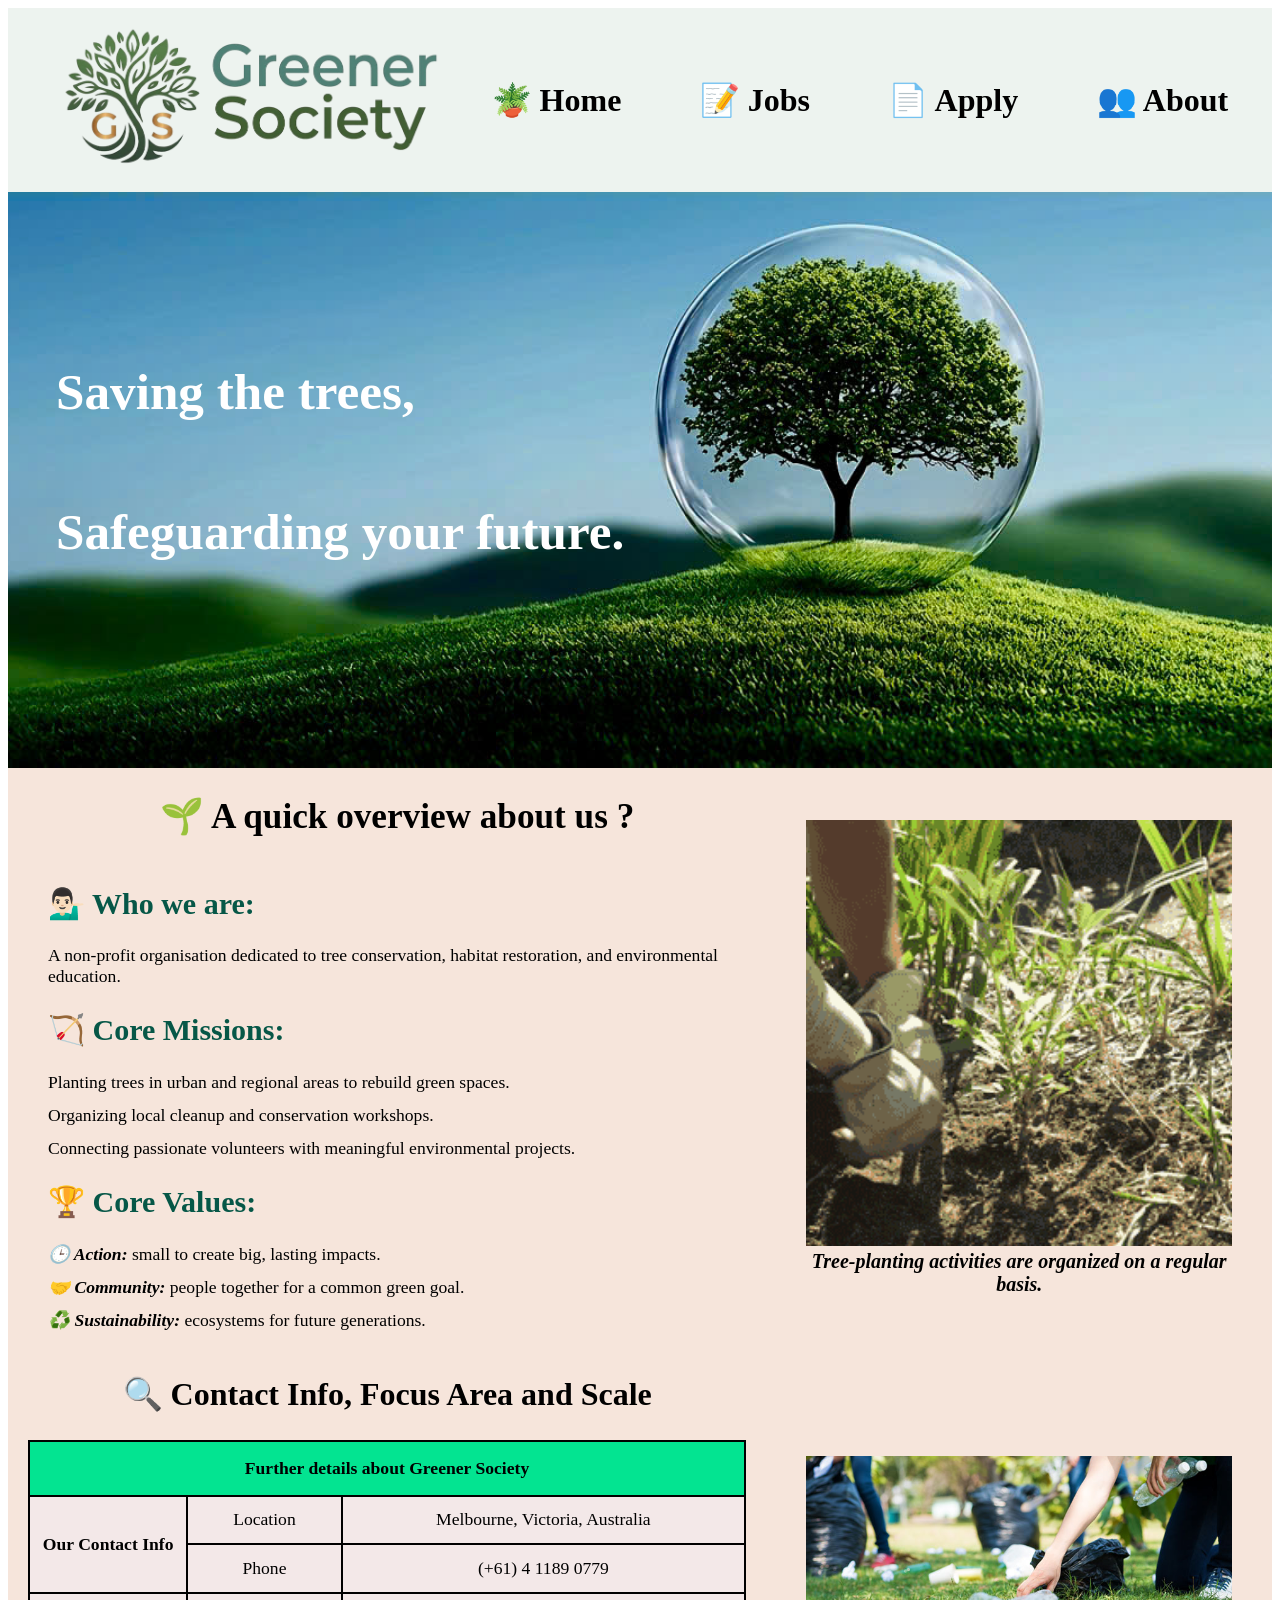
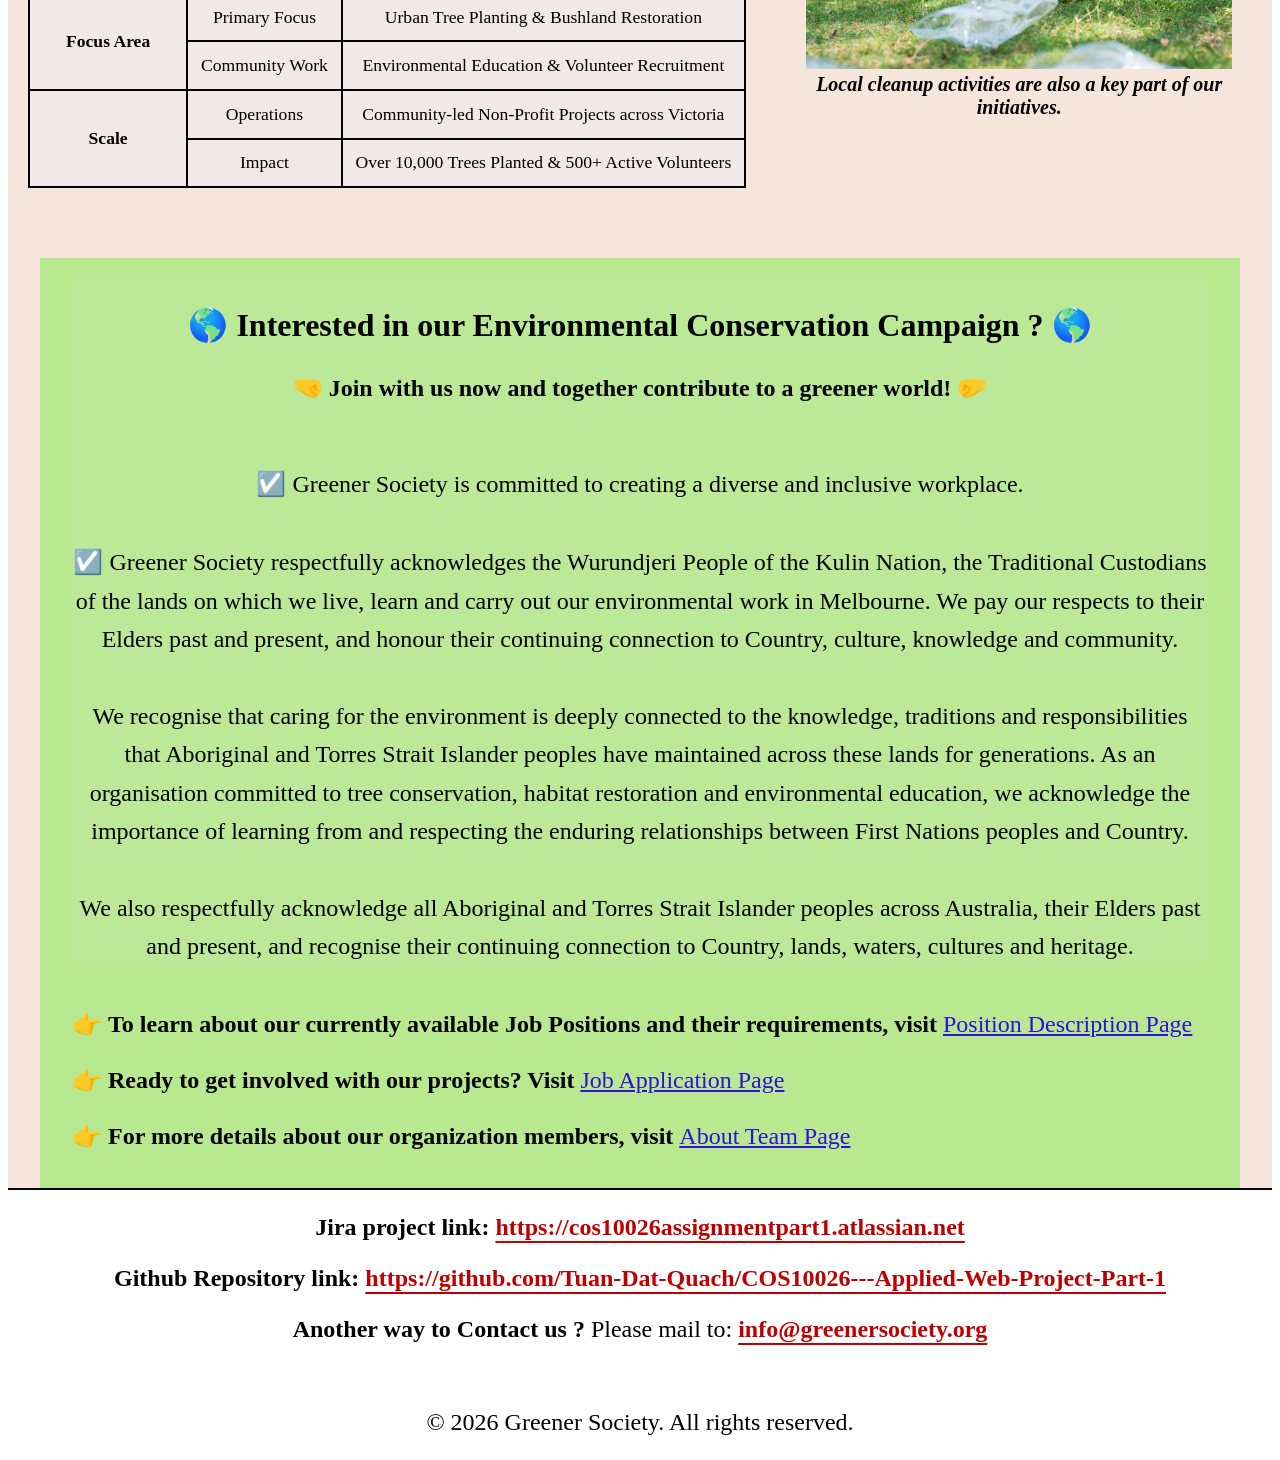
<file: index.html>
<!DOCTYPE html>
<html lang="en">
    <head>
        <!-- This is <meta> tags including charset, viewport, description, keywords, author of the webpage -->
        <meta charset="UTF-8">
        <meta name="viewport" content="width=device-width, initial-scale=1.0">
        <meta name="description" content="Recruitment Website for Greener Society! Here you can find out about the company's details,
        and of course, the opportunity to participate with us in conserving the environment!">
        <meta name="keywords" content="Environmental Conservation, GS, Greener Society, Protect Environment, Recruitment">
        <meta name="author" content="TechTide Group">
        <!-- This is the official title for our webpage -->
        <title>Greener Society - Recruitment Website</title>
        <link rel="stylesheet" href="styles/styles.css">
        <!-- This is the internal CSS to change the background color of the recruitment line and the image containing company sloan -->
        <style>
        #promotion {
             background-color: rgb(187, 233, 152);
        }
        </style>
    </head>

    <body class="index-page">
        <header class="navigation">
            <!-- This is the official logo for the company, used throughout the page -->
            <!-- The image for Company Logo was generated using Gemini (Google, using 3.6 Flash Model, August 2026) -->
             <figure>
                <img id="company_logo" src="Images/Official_Company_Logo.png" alt="Greener Society's Company Logo">
             </figure>
             <!-- This is the consistent navigation bar, offering accessibility to users -->
             <nav>
                <ul id="menu"> 
                    <li> <a href="index.html"> <span aria-hidden="true"> 🪴 </span> Home </a> </li>
                    <li> <a href="jobs.html"> <span aria-hidden="true"> 📝 </span> Jobs </a> </li>
                    <li> <a href="apply.html"> <span aria-hidden="true"> 📄 </span> Apply </a> </li>
                    <li> <a href="about.html"> <span aria-hidden="true"> 👥 </span> About </a> </li>
                </ul>
             </nav>
        </header>

        <main>
            <figure class="slogan">
                <p> Saving the trees, </p>
                <p> Safeguarding your future. </p>
            </figure>
          
            <div class="description1">
                <!-- This is the header for the company description -->
                <!-- The Company Description was mostly generated using Gemini (Google, using 3.6 Flash Model, August 2026)
                All AI-generated information was reviewed and modified by the author before use. -->
                <section aria-labelledby="home-title1" class="text-description">
                <h1 style="text-align: center;" id="home-title1"> <span aria-hidden="true"> 🌱 </span> A quick overview about us ? </h1>
                <div class="company-details">
                <ul>
                    <!-- These are some fundamentals about Greener Society, using unordered list -->
                    <li class="overview"> <h2> <span aria-hidden="true"> 💁🏻‍♂️ </span> Who we are: </h2> </li>
                    <li> A non-profit organisation dedicated to tree conservation, habitat restoration, and environmental education.</li>
                
                    <li class="overview"> <h2> <span aria-hidden="true"> 🏹 </span> Core Missions: </h2> </li>
                    <li> Planting trees in urban and regional areas to rebuild green spaces.</li> 
                    <li> Organizing local cleanup and conservation workshops.</li> 
                    <li> Connecting passionate volunteers with meaningful environmental projects.</li>
                
                    <li class="overview"> <h2> <span aria-hidden="true"> 🏆 </span> Core Values: </h2> </li>
                    <li> <strong> <em> <span aria-hidden="true"> 🕒 </span> Action: </em> </strong> small to create big, lasting impacts.</li> 
                    <li> <strong> <em> <span aria-hidden="true"> 🤝 </span> Community: </em> </strong> people together for a common green goal.</li> 
                    <li> <strong> <em> <span aria-hidden="true"> ♻️ </span> Sustainability: </em> </strong> ecosystems for future generations.</li>
                </ul>
                </div>
                </section>
                

                <!-- This is a gif used to illustrate the company description -->
                <!-- The source of the gif used: https://giphy.com/gifs/lazoo-green-earth-4QFBn7Or4Qw43x6qVs -->
                <div class="planting-image">
                <figure>
                    <img src="Images/tree-planting.gif" alt="Tree Planting Activities">
                    <figcaption class="index-caption"> <em> <strong> Tree-planting activities are organized on a regular basis. </strong> </em> </figcaption>
                </figure>
                </div>
            </div>

            <div class="description2">
                <section aria-labelledby="home-title2" class="table-description">
                <h2 id="home-title2"> <span aria-hidden="true"> 🔍 </span> Contact Info, Focus Area and Scale </h2>
                <!-- These are more particular details of the company, presented in table with merged columns and rows -->
                <div class="company-details">
                <table class="table">
                    <thead>
                        <tr>
                            <!-- This code merges 3 columns of the table header -->
                            <th colspan="3" class="table-header"> Further details about Greener Society </th>
                        </tr>
                    </thead>
                    <tbody>
                        <tr>
                            <!-- This code merges 2 rows in a single column -->
                            <th rowspan="2"> Our Contact Info </th>
                            <td> Location </td>
                            <td> Melbourne, Victoria, Australia </td>
                        </tr>
                        <tr>
                            <td> Phone </td>
                            <td> (+61) 4 1189 0779 </td>
                        </tr>
                        <tr>
                            <th rowspan="2"> Focus Area </th>
                            <td> Primary Focus </td>
                            <td> Urban Tree Planting & Bushland Restoration </td>
                        </tr>
                        <tr>
                            <td> Community Work </td>
                            <td> Environmental Education & Volunteer Recruitment </td>
                        </tr>
                        <tr>
                            <th rowspan="2"> Scale </th>
                            <td> Operations </td>
                            <td> Community-led Non-Profit Projects across Victoria </td>
                        </tr>
                        <tr>
                            <td> Impact </td>
                            <td> Over 10,000 Trees Planted & 500+ Active Volunteers </td>
                        </tr>
                    </tbody>
                </table>
                </div>
                <br>
                </section>
                
                <!-- This is an image used to illustrate company description -->
                <!-- Source of the image used: https://www.norwestcommunity.com.au/event/clean-up-the-world-start-with-your-community-ever-wondered-how-you-can-be-the-one-to-bring-change-to-the-neighbourhood/ -->
                <div class="cleanup-image">
                <figure>
                    <img src="Images/description_image2.jpg" alt="Local Cleanup Activities">
                    <figcaption class="index-caption"> <em> <strong> Local cleanup activities are also a key part of our initiatives. </strong> </em> </figcaption>
                </figure>
                </div>
            </div>
          
            
            <section aria-labelledby="home-title3">
            <div class="recruit">
            <!-- This is the encouragement for applying to Greener Society, including the element of acknowledging and supporting 
              Aboriginal and Torres Strait Islander peoples -->
                <div id="promotion">
                <h2 id="home-title3"> <span aria-hidden="true"> 🌎 </span> Interested in our Environmental Conservation Campaign ? <span aria-hidden="true"> 🌎 </span> </h2> 
                <p> <span aria-hidden="true"> 🤜 </span> <strong> Join with us now and together contribute to a greener world! </strong> <span aria-hidden="true"> 🤛 </span> </p> <br>
                <p> <span aria-hidden="true"> ☑️ </span> Greener Society is committed to creating a diverse and inclusive workplace. </p>
                <p> <span aria-hidden="true"> ☑️ </span> Greener Society respectfully acknowledges the Wurundjeri People of the Kulin Nation, the Traditional Custodians of the lands on which we live, learn and carry out our environmental work in Melbourne. 
                    We pay our respects to their Elders past and present, and honour their continuing connection to Country, culture, knowledge and community. <br><br>
                       We recognise that caring for the environment is deeply connected to the knowledge, traditions and responsibilities that Aboriginal and Torres Strait Islander peoples have maintained across these lands for 
                    generations. As an organisation committed to tree conservation, habitat restoration and environmental education, we acknowledge the importance of learning from and respecting the enduring relationships between First 
                    Nations peoples and Country. <br><br>
                       We also respectfully acknowledge all Aboriginal and Torres Strait Islander peoples across Australia, their Elders past and present, and recognise their continuing connection to Country, lands, waters, cultures and heritage.</p>
                </div>
                <!-- This is extra navigation part, improving the webpage accessibility -->
                <ul class="extra-navigation">
                    <li> <span aria-hidden="true"> 👉 </span> <strong> To learn about our currently available Job Positions and their requirements, visit </strong> <a href="jobs.html"> Position Description Page </a> </li>
                    <li> <span aria-hidden="true"> 👉 </span> <strong> Ready to get involved with our projects? Visit </strong> <a href="apply.html"> Job Application Page </a> </li>
                    <li> <span aria-hidden="true"> 👉 </span> <strong> For more details about our organization members, visit </strong> <a href="about.html"> About Team Page </a> </li>
                </ul>
            </div>
            </section>
            <hr>
        </main>

          <!-- This is the page footer, consisting of links to Jira and Github, the company's email and the copyright notice -->
        <footer class="footer">
            <p> <strong> Jira project link: </strong> <a target="_blank" href="https://cos10026assignmentpart1.atlassian.net/jira/software/projects/SCRUM/summary"> 
                <strong> https://cos10026assignmentpart1.atlassian.net </strong> </a> </p>
            <p> <strong> Github Repository link: </strong> <a target="_blank" href="https://github.com/Tuan-Dat-Quach/COS10026---Applied-Web-Project-Part-1"> 
                <strong> https://github.com/Tuan-Dat-Quach/COS10026---Applied-Web-Project-Part-1 </strong> </a> </p>
            <p> <strong> Another way to Contact us ? </strong> Please mail to: <a href="mailto:info@greenersociety.org"> <strong> info@greenersociety.org </strong> </a> </p> <br>
            <p> &copy; 2026 Greener Society. All rights reserved.</p>
        </footer>

    </body>
</html>
</file>
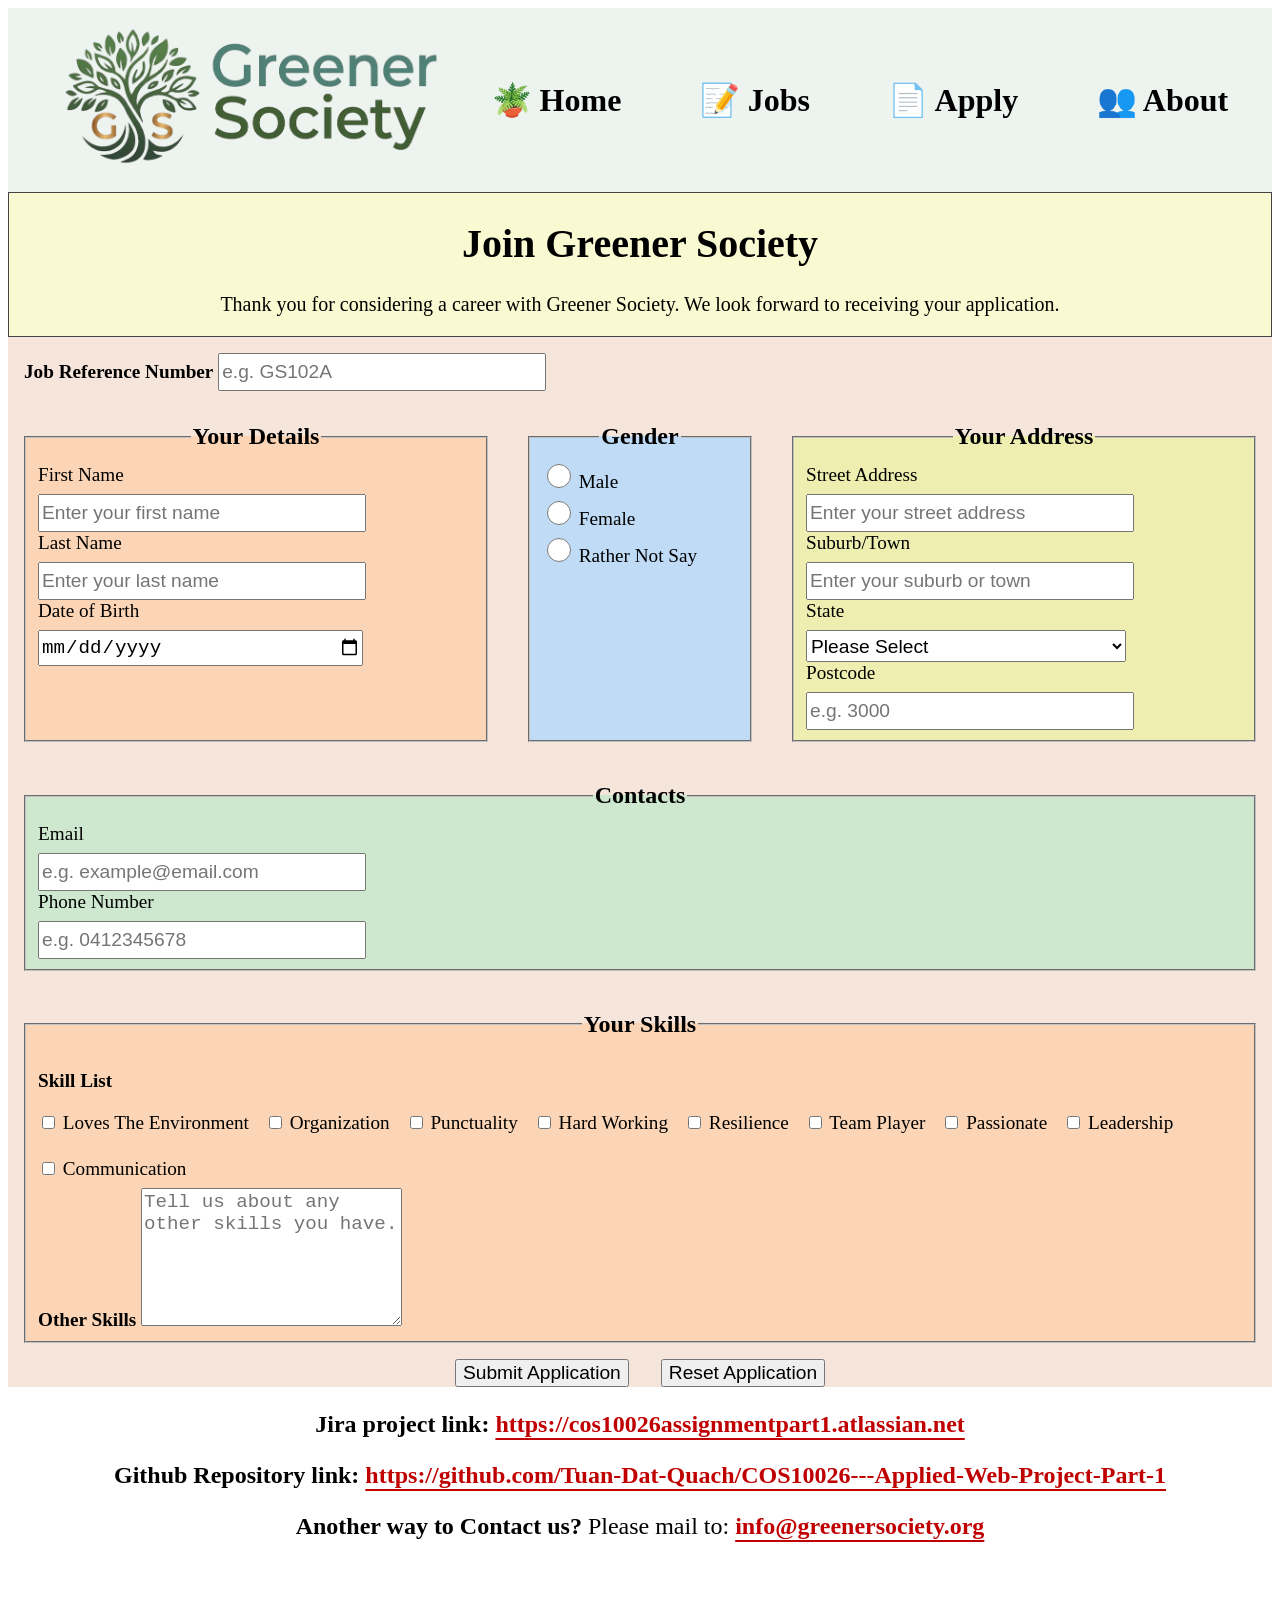
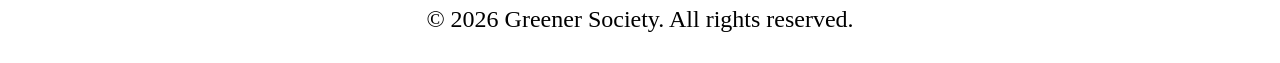
<file: apply.html>
<!DOCTYPE html>
<html lang="en">

<head>

    <meta charset="UTF-8">

    <meta name="viewport" content="width=device-width, initial-scale=1.0">

    <meta name="description"
        content="Greener Society job application page where applicants can apply for environmental conservation positions.">

    <meta name="keywords"
        content="Greener Society, job application, environmental jobs, conservation jobs, recruitment">

    <meta name="author" content="TechTide Group">

    <title>Greener Society - Job Application</title>

    <link rel="stylesheet" href="styles/styles.css">

    <style>
        /* Embedded CSS example required for the assignment */
        .application-banner {
            background-color: lightgoldenrodyellow;
            border: 1px solid #444;
            text-align: center;
            font-size: 20px;
        }
    </style>

</head>


<body class="apply-page">


    <!-- Website header and navigation -->

    <header class="navigation">

        <figure>
            <img id="company_logo"
                src="Images/Official_Company_Logo.png"
                alt="Greener Society company logo">
        </figure>

        <nav aria-label="Main navigation">

            <ul id="menu">

                <li> <a href="index.html"> <span aria-hidden="true"> 🪴 </span> Home </a> </li>
                <li> <a href="jobs.html"> <span aria-hidden="true"> 📝 </span> Jobs </a> </li>
                <li> <a href="apply.html"> <span aria-hidden="true"> 📄 </span> Apply </a> </li>
                <li> <a href="about.html"> <span aria-hidden="true"> 👥 </span> About </a> </li>

            </ul>

        </nav>

    </header>


    <main>

        <!-- Application heading -->

        <div class="application-banner">

            <h1>Join Greener Society</h1>

            <p>
                Thank you for considering a career with Greener Society.
                We look forward to receiving your application.
            </p>

        </div>


        <form id="form"
            action="http://mercury.swin.edu.au/it000000/formtest.php"
            method="post">


            <!-- Job Reference -->

            <div class="job-reference-form">

                <label for="job-reference">
                    <strong>Job Reference Number</strong>
                </label>

                <input
                    type="text"
                    id="job-reference"
                    name="Job Reference Number"
                    pattern="GS102A|GS204B|GS305C"
                    placeholder="e.g. GS102A"
                    title="Enter GS102A, GS204B or GS305C."
                    required>

            </div>


            <!-- Two-column form layout -->

            <div class="application-grid">


                <!-- YOUR DETAILS -->

                <fieldset class="form-item details-fieldset">

                    <legend>
                        <strong>Your Details</strong>
                    </legend>


                    <label for="first-name">
                        First Name
                    </label>

                    <input
                        type="text"
                        id="first-name"
                        name="First Name"
                        maxlength="20"
                        pattern="[A-Za-z '\-]+"
                        placeholder="Enter your first name"
                        title="Use letters, spaces, apostrophes and hyphens only."
                        required>


                    <label for="last-name">
                        Last Name
                    </label>

                    <input
                        type="text"
                        id="last-name"
                        name="Last Name"
                        maxlength="20"
                        pattern="[A-Za-z '\-]+"
                        placeholder="Enter your last name"
                        title="Use letters, spaces, apostrophes and hyphens only."
                        required>


                    <label for="date-of-birth">
                        Date of Birth
                    </label>

                    <input
                        type="date"
                        id="date-of-birth"
                        name="Date of Birth"
                        required>

                </fieldset>


                <!-- GENDER -->

                <fieldset class="form-item gender-fieldset">

                    <legend>
                        <strong>Gender</strong>
                    </legend>

                    <label>
                        <input
                            type="radio"
                            id="male"
                            name="Gender"
                            value="Male"
                            required>
                        Male
                    </label>

                    <label>
                        <input
                            type="radio"
                            id="female"
                            name="Gender"
                            value="Female">
                        Female
                    </label>

                    <label>
                        <input
                            type="radio"
                            id="rather-not-say"
                            name="Gender"
                            value="Rather Not Say">
                        Rather Not Say
                    </label>

                </fieldset>


                <!-- ADDRESS -->

                <fieldset class="form-item address-fieldset">

                    <legend>
                        <strong>Your Address</strong>
                    </legend>


                    <label for="street-address">
                        Street Address
                    </label>

                    <input
                        type="text"
                        id="street-address"
                        name="Street Address"
                        maxlength="40"
                        placeholder="Enter your street address"
                        required>


                    <label for="suburb-town">
                        Suburb/Town
                    </label>

                    <input
                        type="text"
                        id="suburb-town"
                        name="Suburb/Town"
                        maxlength="40"
                        placeholder="Enter your suburb or town"
                        required>


                    <label for="state">
                        State
                    </label>

                    <select
                        id="state"
                        name="State"
                        required>

                        <option value="">Please Select</option>
                        <option value="VIC">VIC</option>
                        <option value="NSW">NSW</option>
                        <option value="QLD">QLD</option>
                        <option value="NT">NT</option>
                        <option value="WA">WA</option>
                        <option value="SA">SA</option>
                        <option value="TAS">TAS</option>
                        <option value="ACT">ACT</option>

                    </select>


                    <label for="postcode">
                        Postcode
                    </label>

                    <input
                        type="text"
                        id="postcode"
                        name="Postcode"
                        pattern="[0-9]{4}"
                        placeholder="e.g. 3000"
                        title="Enter exactly 4 digits."
                        required>

                </fieldset>


                <!-- CONTACTS -->

                <fieldset class="form-item contacts-fieldset">

                    <legend>
                        <strong>Contacts</strong>
                    </legend>


                    <label for="email">
                        Email
                    </label>

                    <input
                        type="email"
                        id="email"
                        name="Email"
                        placeholder="e.g. example@email.com"
                        title="Enter a valid email address."
                        required>


                    <label for="phone-number">
                        Phone Number
                    </label>

                    <input
                        type="tel"
                        id="phone-number"
                        name="Phone Number"
                        pattern="[0-9]{8,12}"
                        placeholder="e.g. 0412345678"
                        title="Enter a phone number containing 8 to 12 digits."
                        required>

                </fieldset>


                <!-- SKILLS -->

                <fieldset class="form-item-skills-fieldset">

                    <legend>
                        <strong>Your Skills</strong>
                    </legend>


                    <p>
                        <strong>Skill List</strong>
                    </p>


                    <div class="skills-grid">

                        <label>
                            <input
                                type="checkbox"
                                id="loves-environment"
                                name="Skills[]"
                                value="Loves The Environment"
                                required>
                            Loves The Environment
                        </label>


                        <label>
                            <input
                                type="checkbox"
                                id="organization"
                                name="Skills[]"
                                value="Organization">
                            Organization
                        </label>


                        <label>
                            <input
                                type="checkbox"
                                id="punctuality"
                                name="Skills[]"
                                value="Punctuality">
                            Punctuality
                        </label>


                        <label>
                            <input
                                type="checkbox"
                                id="hard-working"
                                name="Skills[]"
                                value="Hard Working">
                            Hard Working
                        </label>


                        <label>
                            <input
                                type="checkbox"
                                id="resilience"
                                name="Skills[]"
                                value="Resilience">
                            Resilience
                        </label>


                        <label>
                            <input
                                type="checkbox"
                                id="team-player"
                                name="Skills[]"
                                value="Team Player">
                            Team Player
                        </label>


                        <label>
                            <input
                                type="checkbox"
                                id="passionate"
                                name="Skills[]"
                                value="Passionate">
                            Passionate
                        </label>


                        <label>
                            <input
                                type="checkbox"
                                id="leadership"
                                name="Skills[]"
                                value="Leadership">
                            Leadership
                        </label>


                        <label>
                            <input
                                type="checkbox"
                                id="communication"
                                name="Skills[]"
                                value="Communication">
                            Communication
                        </label>

                    </div>


                    <label for="other-skills">
                        <strong>Other Skills</strong>
                    </label>

                    <textarea
                        id="other-skills"
                        name="Other Skills"
                        rows="6"
                        placeholder="Tell us about any other skills you have."></textarea>

                </fieldset>

            </div>


            <!-- FORM BUTTONS -->

            <div class="form-buttons">

                <input
                    type="submit"
                    id="submit"
                    name="submit"
                    value="Submit Application">

                <input
                    type="reset"
                    id="reset"
                    name="reset"
                    value="Reset Application">

            </div>


        </form>

    </main>


    <!-- Footer copied from index.html -->

    <footer class="footer">

        <p>
            <strong>Jira project link:</strong>
            <a target="_blank"
                href="https://cos10026assignmentpart1.atlassian.net/jira/software/projects/SCRUM/summary">
                <strong>https://cos10026assignmentpart1.atlassian.net</strong>
            </a>
        </p>

        <p>
            <strong>Github Repository link:</strong>
            <a target="_blank"
                href="https://github.com/Tuan-Dat-Quach/COS10026---Applied-Web-Project-Part-1">
                <strong>https://github.com/Tuan-Dat-Quach/COS10026---Applied-Web-Project-Part-1</strong>
            </a>
        </p>

        <p>
            <strong>Another way to Contact us?</strong>
            Please mail to:
            <a href="mailto:info@greenersociety.org">
                <strong>info@greenersociety.org</strong>
            </a>
        </p>

        <br>

        <p>
            &copy; 2026 Greener Society. All rights reserved.
        </p>

    </footer>


</body>

</html>
</file>
<file: styles/styles.css>
/* This is the section for general CSS, applied for all pages */


/* This sets the font-family for all pages*/
body {
    font-family: 'Times New Roman', Arial, sans-serif;
}

/* This sets the background colour for all pages*/
main {
    background-color: #f6e5db;
}

/* This sets the width for the company logo */
.navigation img {
  width: 30vw;
}

/* This is the setup for the whole navigation bar across pages. */
.navigation {
  display: flex; /* This indicates the flexbox layout for the navigation bar */
  align-items: center; /* This helps to align the texts in the center */
  padding: 0px 10px; 
  background-color: #edf3ef;
  box-sizing: border-box; /* This effectively keeps the width of navigation exactly as 100%, preventing overflow of the bar */
}

/* This helps the navigation text cover the remaining space on the right */
.navigation nav {
  flex: 1; 
}

/* This is to edit only the navigation text */
#menu {
  display: flex;
  flex-wrap: wrap; /* This allows the text to move down a row when the screen is shrinking, preventing unexpected disappearance */
  justify-content: flex-start;
  gap: 1.2rem 2.5rem;
  list-style-type: none; /* This eliminates the bullet points of <ul> */
  /* These two lines remove the default margin and padding of the <ul> list */
  margin: 0; 
  padding: 0;
}

#menu a {
  text-decoration: none; /* This removes the default underline of links */
  white-space: nowrap; /* This keeps the text attached to the icon, even if they move down */
  color: black;
  font-weight: bold;
  font-size: 2rem;
  margin-right: 1.5vw;
  padding: 0.3rem 0.6rem;
}

/* This sets the hover effects for navigation bar */
nav a:hover {
    background-color:rgb(166, 217, 181);
    border-radius: 8px; /* This allows the border corners to be curving */
} 

/* This is Media query for the Navigation*/
@media only screen and (max-width: 900px) {
  #menu a {
    font-size: 1.5rem;
  }
}

@media only screen and (max-width: 900px) {
    .navigation {
        flex-direction: column;
        align-items: center;
    }
    .navigation img {
        width: 18rem;
        max-width: 80%;
    }
    .navigation nav {
        width: 100%;
    }
    #menu {
        flex-wrap: wrap;
    }
    #menu a {
        margin-right: 1rem;
    }
}

/* CSS to help user know which page they are at */
.index-page nav a[href="index.php"],
.jobs-page nav a[href="jobs.php"],
.apply-page nav a[href="apply.php"],
.about-page nav a[href="about.php"],
.manager-page nav a[href="manager.php"],
.manager-page nav a[href="user.php"],
.signup-page nav a[href="signup.php"],
.login-page nav a[href="login.php"],
.process-page nav a[href="apply.php"] {
    border-bottom: 3px solid #276249;
}

/* These are CSS for logout confirmation in header.inc */
.logout-confirm {
    display: flex;
    flex-wrap: wrap;
    align-items: center;
    justify-content: center;
    gap: 1rem 1.5rem;
    padding: 0.8rem 1rem;
    background-color: #fff3e0;
    border-bottom: 3px solid #e65100;
}

.logout-text {
    font-size: 1.5rem;
    font-weight: bold;
}

.logout {
    display: flex;
    gap: 0.8rem;
}

.logout-confirm button {
    padding: 0.5rem 1.2rem;
    font-size: 1.1rem;
    color: white;
    border: none;
    border-radius: 8px;
    cursor: pointer;
}

.logout-no button { 
    background-color: #666666; 
}

.logout-yes button { 
    background-color: #c00000;
 }



/* This is the section for CSS applied to index.php */

/* This is the CSS for company slogan */
.slogan {
    background-image: url("../styles/images/background_image.jpg");
    height: 45vw;
    min-height: 22rem;

    background-size: cover;
    background-position: center;
    background-repeat: no-repeat;

    display: flex;
    flex-direction: column;

    justify-content: center;
    align-items: flex-start;

    padding: 3rem;
    box-sizing: border-box;
    margin: 0;

    gap: 1rem;
}

.slogan p {
    color: white;

    font-size: clamp(1.8rem, 4vw, 5rem);
    font-family: cursive;
    font-weight: bold;

    line-height: 1.1;
    margin-top: 1rem;
    text-align: left;
}

@media (max-width: 765px) {
    .slogan p {
        max-width: 50%;
        font-size: clamp(1.5rem, 3vw, 4rem);
    }
}

/* This is the grid layout for the first section of company description */
.description1 {
    display: grid;
    grid-template-columns: 3fr 2fr;
    align-items: center;
}

.text-description {
    margin-left: 20px;
}
.planting-image img {
    width: 100%;
    height: auto;
}

/* This is the grid layout for the second section of company description */
.description2 {
    display: grid;
    grid-template-columns: 3fr 2fr;
    align-items: center;
}

/* This is CSS for the illustrative images only */
.cleanup-image img {
    width: 100%;
    height: auto;
}

/* This sets a caption under the illustrative images */
.index-caption {
    text-align: center;
    font-size: 1.25rem;
}

#home-title1 {
    font-size: clamp(2rem, 2.2rem, 3.5rem);
    line-height: 1.15;
    margin-bottom: 3rem;
}

/* This sets the font-size for the texts in the table */
.company-details {
    font-size: 1.1rem;
}

/* This sets a different color and font-size for the titles of company description */
.overview {
    color: #065747;
    font-size: 1.25rem;
    padding-left: 0;
    margin-left: 0;
}

.company-details ul li:not(.overview){
    margin-left: 0rem;
    margin-right: 0.5rem;
}

.company-details ul {
    padding-left: 0;
    list-style: none;
}

/* This changes the bullet points to squares for <ul> in company description */
.description1 ul li {
    list-style-type: none;
    margin-bottom: 0.75rem;
    padding-left: 1.25rem;
}

#home-title2 {
    text-align: center;
    font-size: 2rem;
}
/* This is the CSS for the table itself */
.index-page .table {
    text-align: center;
    border: 2px solid;
    border-collapse: collapse; /* This allows single-line border for the table */
    margin: 1.25rem;
}

/* This is the CSS for the table header, or the first row */
.index-page th {
    padding: 1rem;
    background-color: #03e491;
    border: 2px solid;
}

/* This is the CSS for table cells */
.index-page td, .index-page th:not(.table-header) {
    padding: 1vw;
    background-color:rgb(243, 232, 232);
    border: 2px solid;
}

/* This creates hover effecrts for table cells */
.index-page td:hover {
    background-color:rgb(215, 231, 172);
}
 
.index-page th:not(.table-header):hover {
    background-color:rgb(215, 231, 172);
}

@media (max-width: 768px) {
    .description1, .description2 {
        grid-template-columns: 1fr;
    }
    .planting-image img, .cleanup-image img {
        display: block;
        margin: 0 auto;
        width: 60%;
        height: auto;
    }
}

/* These sections are the CSS for the recruitment line*/
.recruit {
    background-color: rgb(184, 232, 144);
    max-width: 75rem;
    margin: 2rem auto 0;
    padding: 1rem 2rem 2rem;
    box-sizing: border-box;
}

/* Recruitment heading */
.recruit h2 {
    font-size: clamp(1.6rem, 2.5vw, 2.5rem);
    line-height: 1.2;
    text-align: center;
    padding-top: 2rem;
    margin: 0 0 1.5rem;
}

/* Intro sentence */
.recruit p {
    text-align: center;
    font-size: clamp(1rem, 1.5rem, 2rem);
    line-height: 1.6;
    margin: 0 0 2.5rem;
}

/* Recruitment list */
.recruit ul {
    list-style: none;
    margin: 0;
    padding: 0;
}

/* Each recruitment item */
.recruit ul li {
    font-size: clamp(1rem, 1.5rem, 2rem);
    line-height: 1.55;
    margin-bottom: 1.2rem;
}

/* Don't leave unnecessary space after last item */
.recruit ul li:last-child {
    margin-bottom: 0;
}

/* Links */
.recruit ul li a {
    color: rgb(47, 17, 218);
}

.recruit ul li a:hover {
    text-decoration: underline;
    background-color: rgb(183, 183, 183);
}

/* These 3 sections are CSS for the footer */
.footer {
    text-align: center;
}

.footer p {
    font-size: 1.5rem;
}

.footer p a {
    color: #c00000;
    overflow-wrap: anywhere;
    text-underline-offset: 0.4rem;
    font-size: 1.5rem;
}

footer p a:hover {
    background-color: rgb(215, 211, 211);
}

hr {
    border: 1px solid;
    margin: 0;
}

/* CSS for the confirming buttons when logging out */
.index-page button {
    font-size: 1.2rem;
    padding: 0.8rem 1.2rem;
}



/* This is the section for CSS applied to jobs.php */



/* ============
   JOBS PAGE 
   ===========*/

/* Search bar */
.search_bar {
    width: 100%;
    padding: 0.4rem;
    margin: 0 auto;
    margin-bottom: 2rem;
    background-color: #c0fdc0;
    border: 1px solid #cccccc;
    border-radius: 15px;
    box-sizing: border-box;
}

.search_bar label {
    font-size: 2rem;
}

.search_bar input[type="text"] {
    width: 80%;
    padding: 0.5rem;
    font-size: 1.2rem;
    border: 1px solid #cccccc;
    border-radius: 8px;
}

.search_bar input[type="submit"] {
    font-size: 1.2rem;
    padding: 0.5rem 1.2rem;
    background-color: #2e7d32;
    border-radius: 8px;
    text-align: center;
    color: white;
    cursor: pointer;
    width: 6rem;
    height: 3rem;
}

.search_bar h2 {
    text-align: center;
}

/* Main jobs container */
.jobs-container {
    max-width: 1100px;
    margin: 0 auto;
    padding: 0 25px;
}

/* Page heading */
.jobs-heading {
    text-align: center;
    font-size: 3rem;
    margin-bottom: 1rem;
    margin-top: 0;
    padding-top: 1rem;
}

/* Introduction text */
.jobs-introduction {
    text-align: center;
    font-size: 1.5rem;
    margin-bottom: 2rem;
    line-height: 1.6;
}

/* Individual job sections */
.job-section {
    background-color: #ffffff;
    border: 1px solid #d9e6dc;
    border-radius: 15px;
    padding: 30px;
    margin-bottom: 30px;
    box-shadow: 0 4px 12px rgba(0, 0, 0, 0.08);
}

/* Job title */
.job-section h2 {
    margin-top: 0;
    margin-bottom: 10px;
    font-size: 28px;
}

/* Section headings */
.job-section h3 {
    margin-top: 25px;
    margin-bottom: 10px;
    font-size: 21px;
}

/* Job description paragraphs */
.job-section p {
    line-height: 1.7;
    font-size: 16px;
}

/* Reference number */
.job-reference {
    font-weight: bold;
    margin-bottom: 20px;
}

/* Job information table */
.job-details {
    width: 100%;
    border-collapse: collapse;
    margin: 20px 0;
}

/* Table cells */
.job-details th,
.job-details td {
    border: 1px solid #cfded2;
    padding: 12px 15px;
    text-align: left;
}

/* Table headings */
.job-details th {
    font-weight: bold;
}

/* Lists */
.job-section ol,
.job-section ul {
    padding-left: 25px;
    line-height: 1.8;
}

/* List items */
.job-section li {
    margin-bottom: 6px;
}

/* Apply link */
.apply-link {
    display: inline-block;
    margin-top: 20px;
    padding: 12px 22px;
    font-weight: bold;
    border-radius: 8px;
    transition: 0.3s;
}

/* Apply link hover */
.apply-link:hover {
    transform: translateY(-2px);
}

/* Why work with us section */
.job-aside {
    margin-top: 30px;
    padding: 25px;
    border-radius: 15px;
    border-left: 5px solid #4d8b5b;
    background-color: #e8f5e9;
}

/* Aside heading */
.job-aside h2 {
    margin-top: 0;
    font-size: 25px;
}

/* Aside paragraphs */
.job-aside p {
    line-height: 1.7;
}

/* Bottom navigation */
.job-navigation {
    text-align: center;
    margin: 35px 0;
    padding: 25px;
}

/* Bottom navigation text */
.job-navigation p {
    font-size: 40px;
    font-weight: bold;
}

/* Bottom navigation link */
.job-navigation a {
    display: inline-block;
    padding: 12px 22px;
    text-decoration: none;
    font-weight: bold;
    border-radius: 8px;
}

/* Mobile responsive design */
@media (max-width: 768px) {

    .jobs-container {
        padding: 0 1rem;
        margin: 0;
    }

    .jobs-heading {
        font-size: 2rem;
    }

    .jobs-introduction {
        font-size: 1.2rem;
        padding-top: 0;
    }

    .job-section {
        padding: 1.25rem;
    }

    .job-section h2 {
        font-size: 1.5rem;
    }

    .job-details {
        font-size: 1rem;
    }
}


/* These are CSS for tables in jobs.php */
.jobs-page .table {
    text-align: center;
    border: 2px solid;
    border-collapse: collapse; 
    margin-left: 1.25rem;
    margin-top: 3rem;
}

.jobs-page th {
    padding: 1rem;
    background-color: #03e491;
    border: 2px solid;
}

.jobs-page td, .jobs-page th:not(.table-header) {
    padding: 1vw;
    background-color:rgb(243, 232, 232);
    border: 2px solid;
}

.jobs-page td:hover {
    background-color:rgb(215, 231, 172);
}
 
.jobs-page th:not(.table-header):hover {
    background-color:rgb(215, 231, 172);
}

.jobs-page button {
    font-size: 1.2rem;
    padding: 0.8rem 1.2rem;
}



/* This is the section for CSS applied to apply.php */


/* Font-size for input, select, option and textarea */

.apply-page .apply-introduction {
    font-size: 1.5rem;
}

.apply-page input, .apply-page select, .apply-page option, .apply-page textarea {
    font-size: 1.2rem;
}

.job-reference-form {
    margin: 1rem;
}

/* Flexbox layout for the first 4 fieldsets */
.application-grid {
    display: flex;
    flex-wrap: wrap;
    gap: 0.5rem;
}

/* Flexbox layout in each fieldset */
.details-fieldset, .gender-fieldset, .address-fieldset, .contacts-fieldset {
    margin: 1rem;
    display: flex;
    flex-direction: column;
    align-items: flex-start;
    width: fit-content;
    box-sizing: border-box;
}

/* Background color and flex width for each fieldset */
.details-fieldset {
    background-color: #fbd5b5;
    flex: 1 1 25rem;
}

.gender-fieldset {
    background-color: #bfdbf6;
    flex: 0.5 1 12rem;
}

.address-fieldset {
    background-color: #edeeaf;
    flex: 1 1 25rem;
}

.contacts-fieldset {
    background-color: #cde8cf;
    flex: 1 1 100%;
}

/* Margin-bottom for some inputs */
.details-first-name, .details-last-name, .details-birth, 
.male, .female, .rather-not-say, .street, .suburb, .state, 
.postcode, .email, .phone-number {
    margin-bottom: 1rem;
}

/* Font-size and margin for the labels */
.apply-page label:not(.gender-option) {
    font-size: 1.2rem;
    margin-bottom: 0.5rem;
}

.apply-page label.gender-option {
    font-size: 1.2rem;
    margin-bottom: 0;
}

/* Font-size for the <p> in skills */
.apply-page .form-item-skills-fieldset p {
    font-size: 1.2rem
}

/* Buttons in apply.php */
.form-buttons {
    display: flex;
    justify-content: center;
    gap: 2rem;
}

/* Media queries for buttons */
@media (max-width: 600px) {
    .form-buttons {
        flex-direction: column;
        align-items: center;
        gap: 1rem;
    }
}

/* Width and height for some inputs */
.apply-page input[type='text'], .apply-page select,
.apply-page input[type='email'], .apply-page input[type='tel'],
.apply-page input[type='date'] {
    width: 20rem;
    height: 2rem;
}

@media (max-width: 600px) {
    .apply-page input[type='text'], .apply-page select,
    .apply-page input[type='email'], .apply-page input[type='tel'],
    .apply-page input[type='date'] {
        width: 15rem;
    } 
}

.apply-page input[type='radio'] {
    width: 1.5rem;
    height: 1.5rem;
    margin-top: 0;
}

.gender-flex {
    display: flex;
    align-items: center;
}

/* Font-size, padding, and white-space control for the buttons */
.apply-page button {
    font-size: 1.2rem;
    padding: 0.8rem 1.2rem;
    white-space: nowrap;
}

/* These are CSS for submit button */
.apply-page .submit {
    background-color: #2e7d32;
    color: white;
    border-radius: 8px;
    box-shadow: 0 4px 8px rgba(0, 0, 0, 0.12);
    width: 15rem;
    height: 3rem;
    margin-bottom: 1rem;
}

.apply-page .submit:hover {
    background-color: #1b5e20;
    cursor: pointer;
}

/* These are CSS for reset button */
.apply-page .reset {
    background-color: #ff955c;
    color: black;
    border-radius: 8px;
    box-shadow: 0 4px 8px rgba(0, 0, 0, 0.12);
    width: 15rem;
    height: 3rem;
    margin-bottom: 1rem;
}

.apply-page .reset:hover {
    background-color: #e8753f;
    cursor: pointer;
}

/* Flexbox layout for skills area */
.apply-page .skills-grid {
    display: flex;
    flex-wrap: wrap;
    gap: 1rem;
}

/* Flexbox layout for other skills area */
.apply-page .other-skills {
    display: flex;
    flex-direction: column;
    margin: 1rem 0;
}

/* Set both skills and other skills area as a column in the fieldset */
.form-item-skills-fieldset {
    grid-template-columns: 1fr;
    margin: 1rem;
    background-color: #fbd5b5;
}

/* CSS for the legend in each fieldset */
.apply-page legend {
    font-size: 1.5rem;
    text-align: center;
     margin-bottom: 0.5rem;
}



/* This is the section for CSS applied to about.php */

/* These are the CSS for the first section */
.about-us {
    display: grid;
    grid-template-columns: repeat(2,1fr); /* This sets a grid layout, dividing the screen into two equal columns */
    align-items: center;
}

.about-group {
    font-size: 1.6rem;
    margin-left: 0.5rem;
    margin-right: 0.5rem;
}

.about-group ol {
    margin: 0;
    padding-left: 1rem;
}

.about-group ul li {
    margin-top: 1rem;
}

.student-id li {
    background: white;
    padding: 1rem 1rem;
    border-radius: 15px;
    border: 2px solid #d2e7ce;
    box-shadow: 0 5px 15px rgba(0, 0, 0, 0.12);
}

/* This helps to hightlight the group name */
#epic-name {
    color:#0C0CD2;
    font-size: 2rem;
}

/* This allows the group photo to cover the column */
.group-photo img {
    max-width: 100%;
    border-radius: 18px;
    border: 6px solid white;
    box-shadow: 0 10px 25px rgba(0, 0, 0, 0.18);
}

/* This is for the group photo's caption */
#about-caption1 {
    margin: 0;
    font-size: 1.6rem;
    text-align: center;
}



/* These are the CSS for the third section */

.individual-quotes {
    display: grid;
    grid-template-columns: repeat(2,1fr);
    align-items: center;
}

.inspiration {
    font-size: 1.6rem;
    margin-left: 10px;
    margin-right: 10px;
    margin-top: 0px;
}

/* These CSS set the border and background color for the quotes */
.quote {
    border: 5px solid #065747;
    background-color: #ffffff;
    border-radius: 10px;
}

/* These CSS set the padding particularly for the quotes */
.quote p {
    padding: 0.5rem 1rem;
}

/* This is for the illustrative image of the third section */
.inspirative-image img {
    width: 100%;
    height: auto;
}

/* This helps to highlight the members' name in this section */
.member-name2 {
    font-weight: bold;
    font-size: 2.5rem;
    margin: 15px;
}

/* These are the CSS for the final section */

.funfact {
    display: grid;
    grid-template-columns: 2fr 3fr;
    align-items: center;
    background-color: rgb(231, 221, 200);
}

/* This is for the illustrative image of the final section */
.funfact-image img {
    width: 100%;
    height: auto;
}

.member-secret {
    font-size: 1.6rem;
    margin-right: 10px;
    text-align: center;
}

/* These CSS set the table's border and the text inside */
.member-secret table, .member-secret th, .member-secret td {
    border: 2px solid;
    border-collapse: collapse;
    margin-left: 10px;
    padding: 1rem 0.5rem;
}

/* These CSS positions the caption under the table and highlight it */
.member-secret table caption {
    caption-side: bottom;
    padding: 10px; 
    font-weight: bold;
    font-size: 1.4rem;
    color:rgb(12, 12, 210);
}

.first-row {
    border-bottom: none;
}

.second-row {
    border-bottom: none;
    border-top: none;
}

.third-row {
    border-top: none;
}

/* This is media queries for sections */
@media (max-width: 800px) {
    .about-us, .member-contributions, .individual-quotes, .funfact {
        grid-template-columns: 1fr; /* This allows the sections to be stacked vertically on smaller screens */
    }
    .inspiration {
        order: 2;
    }
    .inspirative-image img {
        order: 1;
    }
    .group-photo img {
        max-width: 100%;
        height: auto;
        display: block;
        margin: 0 auto;
    }
    .contribution-image img, .inspirative-image img, .funfact-image img {
    max-width: 90%;
    height: auto;
    display: block;
    margin: 0 auto;
    }
    #about-caption1 {
    margin: 0;
    font-size: 1.2rem;
    }
    .member-secret {
    font-size: 1.2rem;
    }
}

/* These are CSS for Fun-facts table in about.php */
.about-page .table {
    text-align: center;
    border: 2px solid;
    border-collapse: collapse; 
    margin-left: 1.25rem;
    margin-top: 3rem;
}

.about-page th {
    padding: 1rem;
    background-color: #03e491;
    border: 2px solid;
}

.about-page td, .about-page th:not(.table-header) {
    padding: 1vw;
    background-color:rgb(243, 232, 232);
    border: 2px solid;
}

.about-page td:hover {
    background-color:rgb(215, 231, 172);
}
 
.about-page th:not(.table-header):hover {
    background-color:rgb(215, 231, 172); 
}

/* ===== Member Contributions section (about.php) ===== */
.about-page section.member-contributions {
    display: block;
    overflow-x: auto;
    padding: 2rem 5vw;
    background-color: #E7DDC8;
}

.about-page section.member-contributions .about-titles {
    text-align: center;
    margin-bottom: 1.5rem;
}

.about-page .contribution-table {
    width: 100%;
    max-width: 1200px;
    min-width: 700px;
    margin: 0 auto;
    border-collapse: collapse;
    background: #ffffff;
    font-size: 1.3rem;
    box-shadow: 0 2px 8px rgba(0, 0, 0, 0.15);
}

.about-page .contribution-table th,
.about-page .contribution-table td {
    border: 1px solid #065747;
    padding: 14px 18px;
    text-align: left;
    vertical-align: top;
    cursor: default;
}

/* Column headers */
.about-page .contribution-table thead th {
    background: #065747;
    color: #ffffff;
    font-size: 1.4rem;
    text-align: center;
}

/* Member names (first column) */
.about-page .contribution-table tbody th {
    background: #e6f2ee;
    color: #065747;
    width: 18%;
    vertical-align: middle;
    text-align: center;
}

/* Task columns share the remaining width equally */
.about-page .contribution-table td {
    width: 41%;
    background: #ffffff;
}

/* Alternate row shading and hover */
.about-page .contribution-table tbody tr:nth-child(even) td {
    background: #f6fbf9;
}

.about-page .contribution-table tbody tr:hover td,
.about-page .contribution-table tbody tr:hover th {
    background: #d9eee6;
}

.about-page .contribution-table ul {
    margin: 0;
    padding-left: 1.3rem;
}

.about-page .contribution-table li {
    margin-bottom: 8px;
}

.about-page button {
    font-size: 1.2rem;
    padding: 0.8rem 1.2rem;
}




/* This is the section for CSS applied to search_result.php */


/* This is CSS for result notice */
.jobs-unfound, .jobs-found, .no-keyword, .failed-stmt {
    font-size: 2rem;
    text-align: center;
    font-weight: bold;
}

.display-result {
    margin: 0 auto;
    max-width: 85%;
}

.search-page main {
    padding-top: 2rem;
    padding-bottom: 2rem;
}

/* This helps to highlight the searched words if there is matched results */
mark {
    background: #fff3a3;
    padding: 0 2px;
    border-radius: 3px;
}

.search_bar h1 {
    text-align: center;
}



/* This is the section for CSS applied to both manager.php, user.php and eoi_details.php */

/* This is CSS section for the headings in those pages */
.manager-page h1 {
    text-align: center;
    margin-top: 0;
    padding-top: 2rem;
    font-size: 3rem;
    text-decoration: underline;
    text-underline-offset: 0.8rem;
}

.manager-page h2 {
    margin-left: 1rem;
    font-size: 1.5rem;
}

.manager-page h3 {
    font-size: 1.5rem;
    margin-top: 0.8rem;
    margin-bottom: 0;
}

/* This CSS applys to <p> in those pages, except for <p> in the footer */
.manager-page p:not(.general-footer) {
    font-size: 1.5rem;
    margin-top: 0.8rem;
    margin-bottom: 1rem;
}

/* This CSS sets grid layouut for the overview statistics in manager.php */
.statistic {
    display: grid;
    grid-template-columns: repeat(auto-fit, minmax(200px, 1fr)); /* Automatically decide the width of each element */
    align-items: start;
    font-weight: bold;
    margin: 1rem;
    gap: 1.5rem;
    padding-bottom: 2rem;
}

/* This is CSS for each of the overview element in manager.php */
.total, .new, .available-positions {
    width: 100%;
    box-sizing: border-box;
    padding-left: 1rem;
    border: 2px solid;
    border-radius: 16px;
    font-size: 1.5rem;
    box-shadow: 0 4px 8px rgba(0, 0, 0, 0.2);
}

/* These are CSS for background colors in both manager.php and user.php */
.total, .user-total-eoi {
    background-color: #fbd5b5;
}

.new, .user-new {
    background-color: #bfdbf6;
}

.available-positions, .user-current {
    background-color: #edeeaf;
}

.user-final { 
    background-color: #cde8cf; 
}

/* This is CSS for grid layout in user.php */
.manager-page .user-statistic {
    display: grid;
    grid-template-columns: repeat(auto-fit, minmax(200px, 1fr));
    gap: 1rem;
    align-items: start;
    font-weight: bold;
    margin: 1rem;
    padding-bottom: 2rem;
}

/* This is CSS for each overview elemnent in user.php */
.user-total-eoi, .user-new, .user-current, .user-final {
    box-sizing: border-box;
    padding: 0 1rem 0.5rem;
    border: 2px solid;
    border-radius: 16px;
    box-shadow: 0 4px 8px rgba(0, 0, 0, 0.2);
}

/* This is CSS for labels */
.eoi-list {
    font-size: 1.2rem;
    margin-left: 1rem;
}

/* These are CSS for the inputs */
.manager-page input {
    padding: 0.5rem 1rem;
    background-color: #2e7d32;
    border-radius: 8px;
    text-align: center;
    color: white;
    cursor: pointer;
    margin-left: 0.5rem;
    font-size: 1.5rem;
}

.manager-page input:hover {
    background-color: #1b5e20;
}

/* CSS for select input */
.manager-page select {
    height: 2rem;
    font-size: 1.2rem;
}

.sort-form {
    margin-bottom: 2rem;
}

/* Flexbox display for EOI listing methods and the delete EOIs by a job reference button */
.eoi-manage {
    display: flex;
    align-items: center;
    gap: 1.5rem;
    flex-wrap: wrap;
}

.eoi-manage form {
    flex: 1;
    display: inline-block;
}

/* Media queries for EOI listing methods */
@media (max-width: 768px) {
    .eoi-manage {
        flex-direction: column;
        align-items: flex-start;
    }
}

.no-eoi {
    font-size: 2rem;
    text-align: center;
    font-weight: bold;
    padding: 1rem 0 2rem;
}

/* These are CSS for the main table */
.manager-page table {
    text-align: center;
    border: 2px solid;
    font-size: 1.5rem;
    border-collapse: collapse;
    margin: 1.5rem 1rem;
}

.table-wrapper-2 table {
    margin: 1.5rem auto;
}

.manager-page th, .manager-page td {
    border: 2px solid;
    padding: 1.5rem 0.5rem;
}

/* CSS for the confirm box in action column */
.eoi-action, .confirm-box {
    display: flex;
    align-items: center;
    justify-content: space-evenly;
    gap: 0.5rem;
}

/* Set scrolling for manager*/
.table-wrapper, .table-wrapper-2 {
    overflow-x: auto;
}

/* Media queries for the table */
@media (max-width: 768px) {
    .manager-page table {
        font-size: 1rem;
    }
    .manager-page th, .manager-page td {
        padding: 0.8rem 0.4rem;
    }
    .manager-page td input {
        font-size: 0.9rem;
        padding: 0.4rem 0.6rem;
    }
}

/* These are CSS for all buttons */
.manager-page button, .signup-page button, .login-page button { 
    border: none;   
    color: white;                                    
    font-size: 1.2rem;
    cursor: pointer;
    white-space: nowrap;
    padding: 0.8rem 1.2rem;
    border-radius: 8px;
    text-align: center;
    margin-left: 0.5rem;
}

/* These multiple CSS set both original and hover color for buttons */
.view-eoi button {
    background-color: #2e7d32;
}

.view-eoi button:hover {
    background-color: #1b5e20;
}

.change-status button {
    background-color: #1565c0;
}

.change-status button:hover {
    background-color: #0d47a1;
}

.delete-eoi button, .confirm-yes button {
    background-color: #c00000;
}

.delete-eoi button:hover, .confirm-yes button:hover {
    background-color: #900000;
}

.confirm-no button {
    background-color: #666666;
}

.confirm-no button:hover {
    background-color: #444444;
}

.status-choice button {
    background-color: #2e7f78; 
    font-size: 1.5rem;
}

.status-choice button:hover {
    background-color: #205b56; 
}

.withdraw-eoi button {
    background-color: #ff955c;
    color: black;
}

.withdraw-eoi button:hover {
    background-color: #e8753f;
    color: black;
}

.manager-page button:disabled, .withdraw-disabled {
    background-color: #bdbdbd;
    color: #666;
    cursor: not-allowed;
}

/* These are CSS for the status column */
.status {
    display: inline-block;
    padding: 0.3rem 0.9rem;
    border-radius: 24px;
    font-weight: bold;
}

.status-new {
    background-color: #8ec3f0;
    border: 2px solid #5a9bd5;
}

.status-current {
    background-color: #f5cf5a;
    border: 2px solid #d4a017;
}

.status-final {
    background-color: #8fd19a;
    border: 2px solid #4caf50;
}

/* These are CSS for colors in the table rows */
.manager-page th {
    background-color: #dbc382;
}

.manager-page tr:nth-child(even) td {
    background-color: #fbf3e8;
}

.manager-page tr:nth-child(odd) td {
    background-color: #f0e4d0;
}

/* REASON WHY WE NEED !important HERE: 
This is to override the interleaved CSS color of the two previous CSS codes,
as we want to use interleaved colored rows for manager.php and user.php, but single
color for the <td> in eoi_details.php 
*/
.details-page td {
    background-color: #f0e4d0 !important;
}

/* These are CSS for the button to delete EOI by a job reference */
.delete-by-job-ref {
    flex: 0 0 auto;
    margin-left: 1rem;
}

.delete-by-job-ref form {
    flex: none;
}

.delete-by-job-ref button {
    margin-left: 0;
}

/* Confirmation for deleting all EOIs of a job reference */
.delete-all-confirm {
    text-align: center;
    margin: 1rem;
}

.manager-page .delete-all-confirm p {
    margin: 0.5rem 0 0.8rem;
}

.delete-all-confirm .confirm-box {
    justify-content: center;
    gap: 1rem;
}

.delete-all-confirm .confirm-box button {
    margin-left: 0;
}

/* These are CSS for the user profile in user.php */
.user-profile {
    display: flex;
    width: fit-content;
    align-items: center;
    gap: 1.5rem;
    margin: 1rem;
    padding: 1rem 1.5rem;
    background-color: #f0e4d0;
    border: 2px solid;
    border-radius: 16px;
    box-shadow: 0 4px 8px rgba(0, 0, 0, 0.2);
}

.profile-avatar {
    font-size: 4.5rem;
    color: #2e7d32;
    line-height: 1;
}

.profile-info {
    display: flex;
    flex-wrap: wrap;
    gap: 1rem 4rem;
    margin: 0;
}

.profile-info dt {
    font-size: 1rem;
    color: #555555;
}

.profile-info dd {
    margin: 0.2rem 0 0;
    font-size: 1.5rem;
    font-weight: bold;
}

@media (max-width: 600px) {
    .user-profile {
        flex-direction: column;
    }
}



/* This is the section for CSS applied to both signup.php and login.php */

/* CSS for the h1 */
.signup-page h1, .login-page h1 {
    text-align: center;
}

/* CSS for the main element */
.signup-page main, .login-page main {
    margin: 0 auto;
    padding: 1rem;
    box-sizing: border-box;
}

/* CSS for the form element */
.signup-page form, .login-page form  {
    display: flex;
    flex-direction: column;
    align-items: center;
    gap: 0.8rem;
}

/* CSS for each row in the form */
.signup-row {
    width: 50%;
    display: flex;
    flex-wrap: wrap;
    align-items: center;
    gap: 0.8rem;
    margin: 0 auto;
}

/* CSS for the inputs */
.signup-row input {
    flex: 1;
    padding: 0.6rem;
    font-size: 1.1rem;
    border: 1px solid #666;
    border-radius: 8px;
}

/* CSS for the buttons */
.signup-page button:not(.confirm-yes, .confirm-no),
.login-page button:not(.confirm-yes, .confirm-no) {
    padding: 0.7rem;
    font-size: 1.5rem;
    color: white;
    background-color: #2e7d32;
    border: none;
    border-radius: 8px;
    cursor: pointer;
}

.signup-page button:hover:not(.confirm-yes, .confirm-no),
.login-page button:hover:not(.confirm-yes, .confirm-no) {
    background-color: #1b5e20;
}

/* CSS for the labels */
.signup-row label {    
    flex-shrink: 0;       
    text-align: right;
    font-size: 1.2rem;
    font-weight: bold;
}

.label-space {
    width: 170px;
    flex-shrink: 0;
}

/* These are CSS for the confirming text for sign up */
.signup-row .signup-message {
    flex: 1;
    margin: 0;
    padding: 0.6rem;
    font-size: 1.2rem;
}

.success-row {
    width: fit-content;
    min-width: 0;
    margin: 0 auto;
}

.success-row .signup-message {
    flex: none;
    text-align: center;
    padding: 0.8rem 1.5rem;
}

.signup-page .success, .login-page .success {
    width: fit-content;
    background-color: #e8f5e9; 
    color: #1b5e20;
    border: 2px solid #4caf50;
    border-left: 4px solid #2e7d32; 
    font-size: 2rem;
}

.signup-page .success a, 
.signup-page .login-note a,
.login-page .success a,
.login-page .login-note a {
    color: rgb(47, 17, 218);
    font-weight: bold;
    text-underline-offset: 0.5rem;
    padding: 0.2rem;
}

.signup-page .success a:hover,
.signup-page .login-note a:hover,
.login-page .success a:hover,
.login-page .login-note a:hover {
    background-color: rgb(183, 183, 183);
}

/* These are CSS for error confirmation texts */
.signup-page .error, .login-page .error {
    font-weight: bold;
    font-size: 1.2rem;
    background-color: #fdeceb;
    color: #b02418;
    border: 2px solid #e57373;
    border-left: 2px solid #b02418;
}

@media (max-width: 600px) {
    .signup-row {
        width: 100%;
    }
}

/* CSS for the <p> in signup.php and login.php, except their footer */
.signup-page p:not(.general-footer), .login-page p:not(.general-footer){
    text-align: center;
    font-size: 1.5rem;
}

.signup-page .login-message, .login-page .login-message {
    width: fit-content;
    margin: 1.5rem auto;     
    padding: 0.6rem 1.5rem;
    text-align: center;
    border-radius: 8px;
    box-shadow: 0 2px 6px rgba(0, 0, 0, 0.12);
}



/* This is the section for CSS applied to process_eoi.php */

.process-page {
    margin: 0;
    padding: 0;
}

.process-page main {
    margin: 0;
    padding-top: 0.2rem;
    padding-bottom: 0.2rem;
    overflow-x: auto;
}

.process-page h1 {
    margin-top: 0;
    text-align: center;
    font-size: 3rem;
}

/* CSS for error messages */
.process-page p.error-eoi {
    text-align: center;
    font-size: 1.5rem;
    margin: 0 1rem 1rem 1rem;
    color: red;
}

.process-page p.go-back-apply {
    text-align: center;
    font-size: 1.5rem;
    margin-top: 0;
    margin-bottom: 1rem;
}

/* CSS for successfully submitted eoi */
.process-page p.validated-eoi {
    text-align: center;
    font-size: 2rem;
    margin: 0 0.5rem;
}

/* CSS for error list */
.process-page .error-list {
    width: fit-content;
    margin: 0 auto;
    padding-left: 1.5rem;
}

/* CSS for the <li> in error list */
.process-page li {
    font-size: 1.2rem;
    margin-bottom: 1rem;
}

/* These are CSS for the table */
.process-page table {
    border-collapse: collapse;
    margin: 1rem auto;
    font-size: 1.2rem;
}

.process-page th, .process-page td {
    border: 2px solid;
    padding: 0.8rem 1.2rem;
    text-align: left;
}

.process-page th {
    background-color: #dbc382;
}

.process-page td {
    background-color: #fbf3e8;
}

.process-page a[href='apply.php'] {
    color:rgb(12, 12, 210);
    text-underline-offset: 0.5rem;
}
</file>
